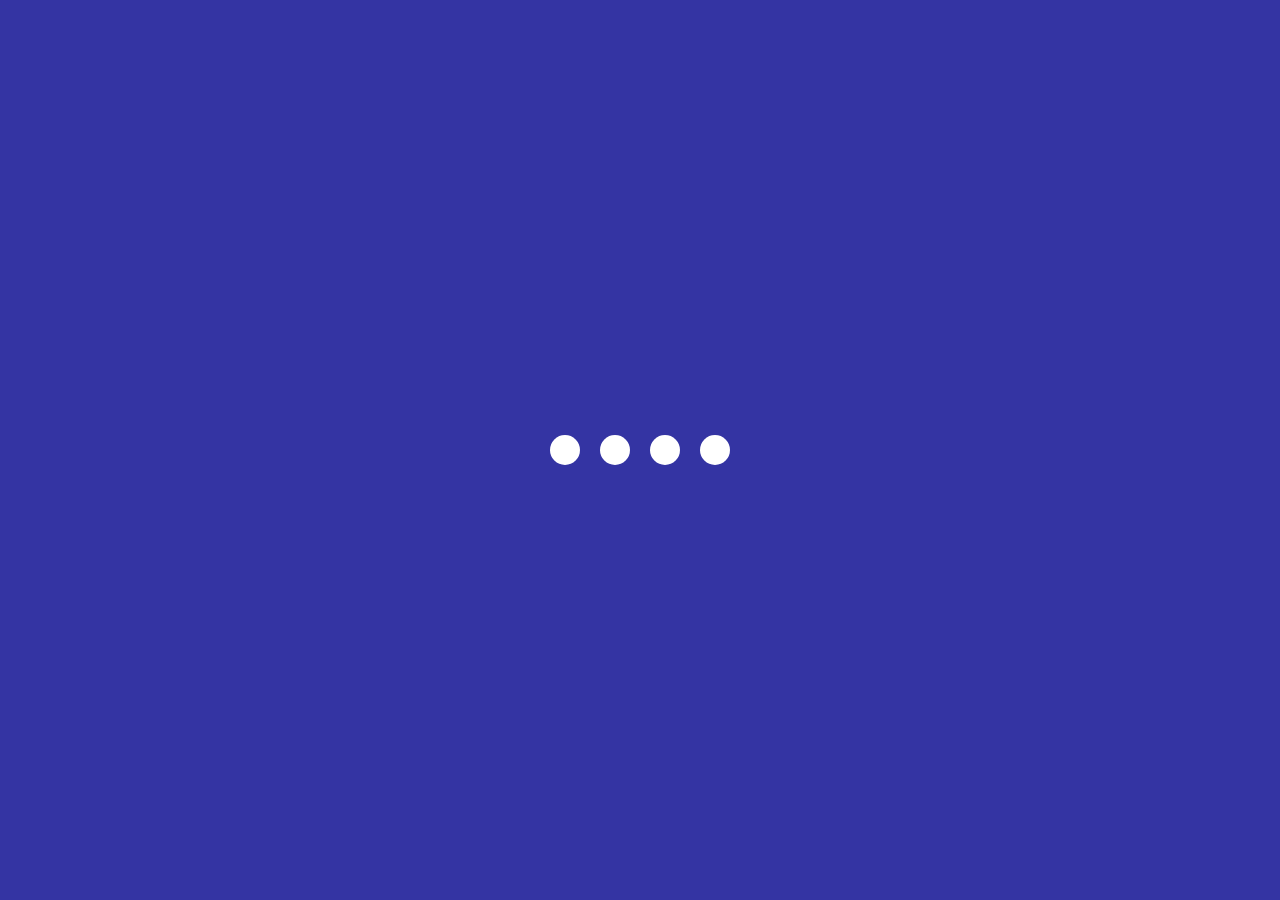
<file: 02. Creative Loading Animation/index.html>
<!DOCTYPE html>
<html lang="en">
  <head>
    <meta charset="UTF-8" />
    <meta name="viewport" content="width=device-width, initial-scale=1.0" />
    <title>Loading Animation</title>
    <link rel="stylesheet" href="style.css" />
  </head>
  <body>
    <section class="wrapper">
      <div class="loader">
        <div class="loading one"></div>
        <div class="loading two"></div>
        <div class="loading three"></div>
        <div class="loading four"></div>
      </div>
    </section>
  </body>
</html>
</file>
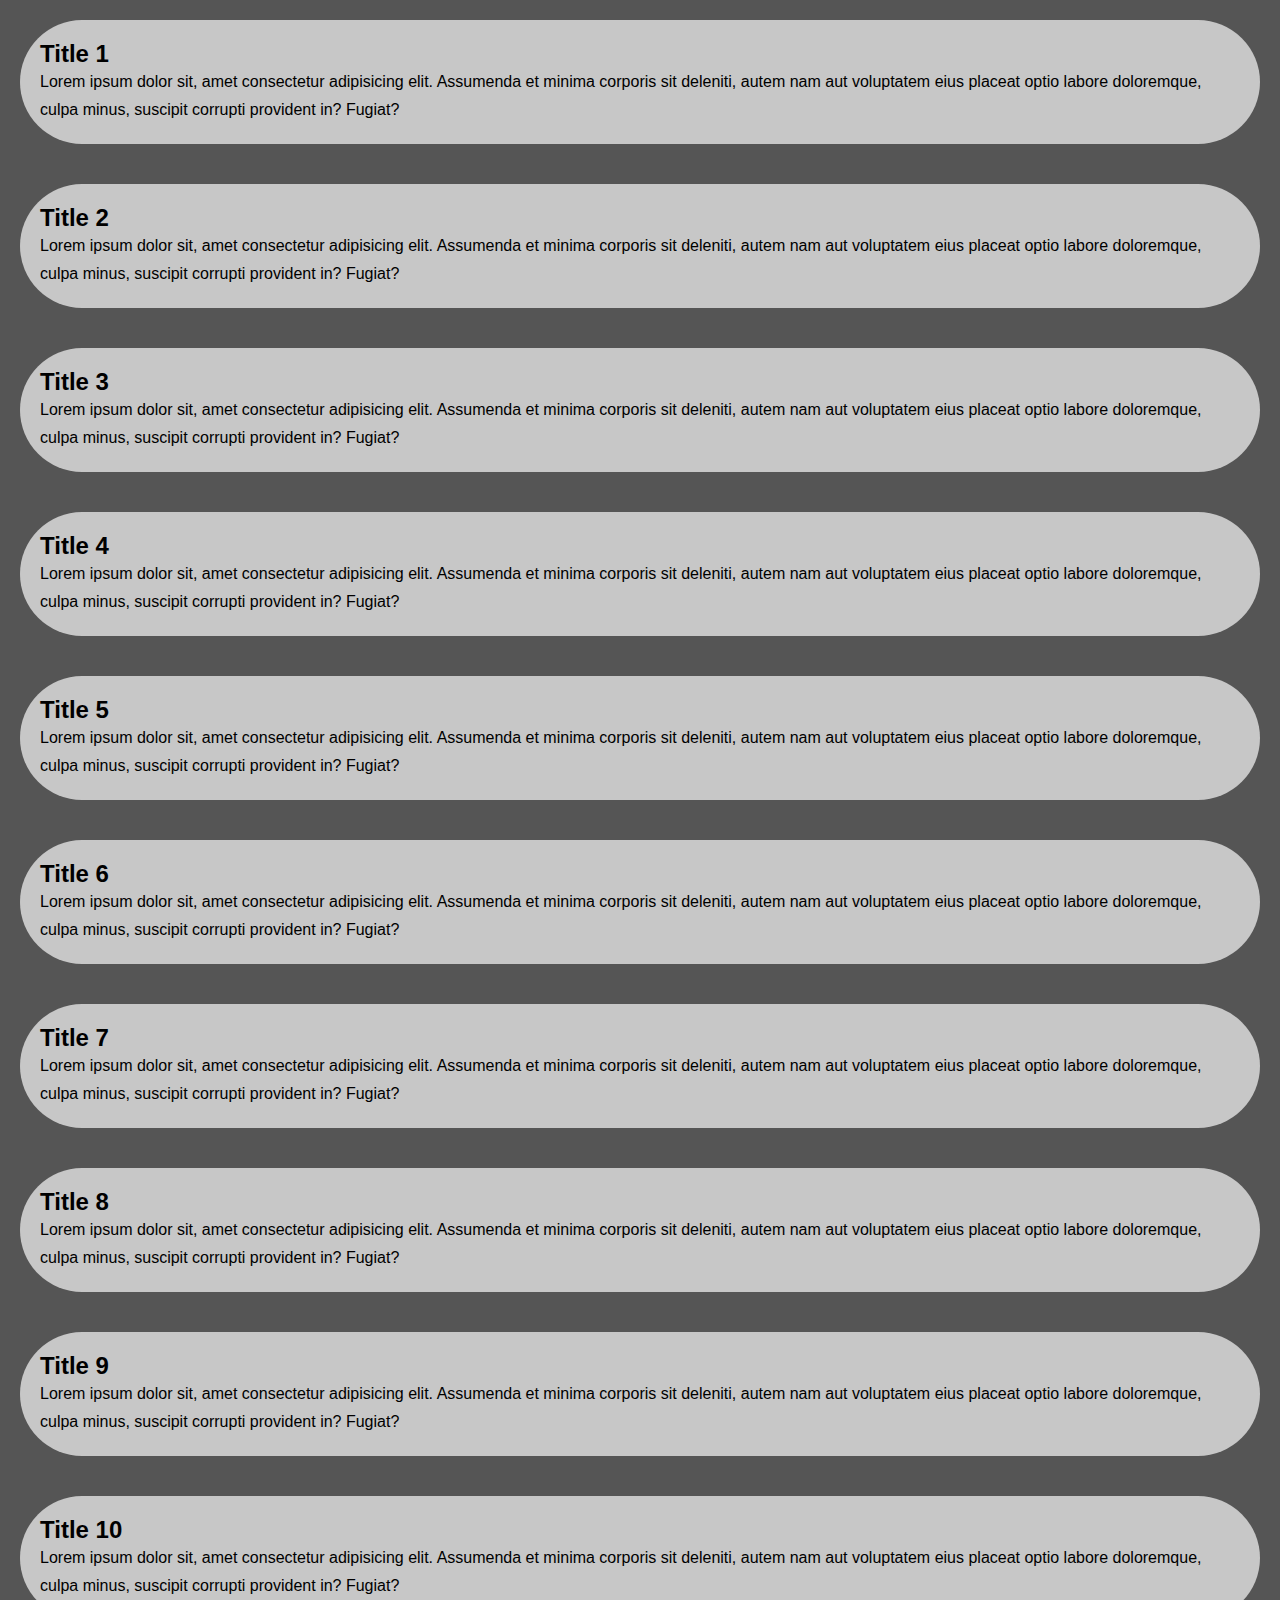
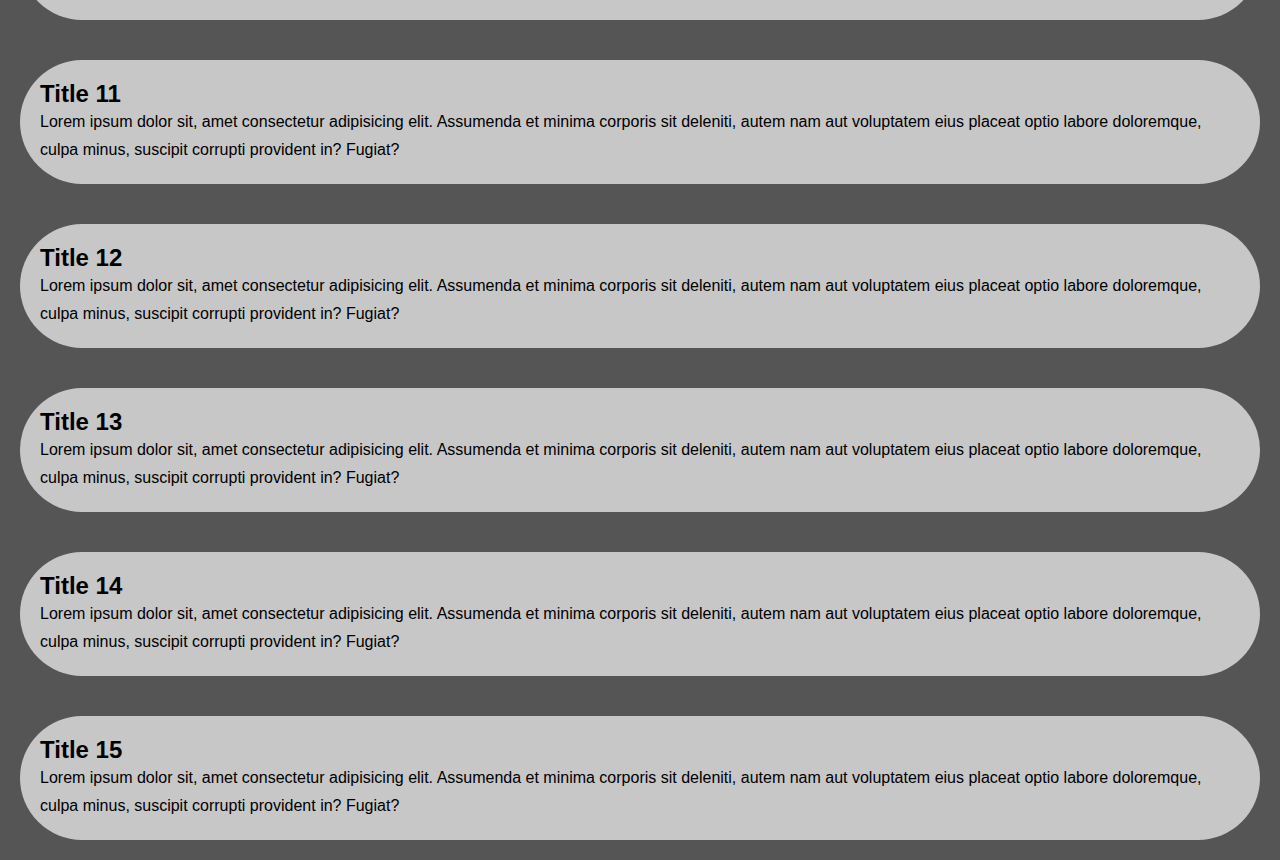
<file: 03. Custom Scroll Bar/index.html>
<!DOCTYPE html>
<html lang="en">
  <head>
    <meta charset="UTF-8" />
    <meta name="viewport" content="width=device-width, initial-scale=1.0" />
    <title>Custom Scroll Bar</title>
    <link rel="stylesheet" href="style.css" />
  </head>
  <body>
    <section>
      <div class="card">
        <h2 class="card-tittle">Title 1</h2>
        <p>
          Lorem ipsum dolor sit, amet consectetur adipisicing elit. Assumenda et
          minima corporis sit deleniti, autem nam aut voluptatem eius placeat
          optio labore doloremque, culpa minus, suscipit corrupti provident in?
          Fugiat?
        </p>
      </div>
      <div class="card">
        <h2 class="card-tittle">Title 2</h2>
        <p>
          Lorem ipsum dolor sit, amet consectetur adipisicing elit. Assumenda et
          minima corporis sit deleniti, autem nam aut voluptatem eius placeat
          optio labore doloremque, culpa minus, suscipit corrupti provident in?
          Fugiat?
        </p>
      </div>
      <div class="card">
        <h2 class="card-tittle">Title 3</h2>
        <p>
          Lorem ipsum dolor sit, amet consectetur adipisicing elit. Assumenda et
          minima corporis sit deleniti, autem nam aut voluptatem eius placeat
          optio labore doloremque, culpa minus, suscipit corrupti provident in?
          Fugiat?
        </p>
      </div>
      <div class="card">
        <h2 class="card-tittle">Title 4</h2>
        <p>
          Lorem ipsum dolor sit, amet consectetur adipisicing elit. Assumenda et
          minima corporis sit deleniti, autem nam aut voluptatem eius placeat
          optio labore doloremque, culpa minus, suscipit corrupti provident in?
          Fugiat?
        </p>
      </div>
      <div class="card">
        <h2 class="card-tittle">Title 5</h2>
        <p>
          Lorem ipsum dolor sit, amet consectetur adipisicing elit. Assumenda et
          minima corporis sit deleniti, autem nam aut voluptatem eius placeat
          optio labore doloremque, culpa minus, suscipit corrupti provident in?
          Fugiat?
        </p>
      </div>
      <div class="card">
        <h2 class="card-tittle">Title 6</h2>
        <p>
          Lorem ipsum dolor sit, amet consectetur adipisicing elit. Assumenda et
          minima corporis sit deleniti, autem nam aut voluptatem eius placeat
          optio labore doloremque, culpa minus, suscipit corrupti provident in?
          Fugiat?
        </p>
      </div>
      <div class="card">
        <h2 class="card-tittle">Title 7</h2>
        <p>
          Lorem ipsum dolor sit, amet consectetur adipisicing elit. Assumenda et
          minima corporis sit deleniti, autem nam aut voluptatem eius placeat
          optio labore doloremque, culpa minus, suscipit corrupti provident in?
          Fugiat?
        </p>
      </div>
      <div class="card">
        <h2 class="card-tittle">Title 8</h2>
        <p>
          Lorem ipsum dolor sit, amet consectetur adipisicing elit. Assumenda et
          minima corporis sit deleniti, autem nam aut voluptatem eius placeat
          optio labore doloremque, culpa minus, suscipit corrupti provident in?
          Fugiat?
        </p>
      </div>
      <div class="card">
        <h2 class="card-tittle">Title 9</h2>
        <p>
          Lorem ipsum dolor sit, amet consectetur adipisicing elit. Assumenda et
          minima corporis sit deleniti, autem nam aut voluptatem eius placeat
          optio labore doloremque, culpa minus, suscipit corrupti provident in?
          Fugiat?
        </p>
      </div>
      <div class="card">
        <h2 class="card-tittle">Title 10</h2>
        <p>
          Lorem ipsum dolor sit, amet consectetur adipisicing elit. Assumenda et
          minima corporis sit deleniti, autem nam aut voluptatem eius placeat
          optio labore doloremque, culpa minus, suscipit corrupti provident in?
          Fugiat?
        </p>
      </div>
      <div class="card">
        <h2 class="card-tittle">Title 11</h2>
        <p>
          Lorem ipsum dolor sit, amet consectetur adipisicing elit. Assumenda et
          minima corporis sit deleniti, autem nam aut voluptatem eius placeat
          optio labore doloremque, culpa minus, suscipit corrupti provident in?
          Fugiat?
        </p>
      </div>
      <div class="card">
        <h2 class="card-tittle">Title 12</h2>
        <p>
          Lorem ipsum dolor sit, amet consectetur adipisicing elit. Assumenda et
          minima corporis sit deleniti, autem nam aut voluptatem eius placeat
          optio labore doloremque, culpa minus, suscipit corrupti provident in?
          Fugiat?
        </p>
      </div>
      <div class="card">
        <h2 class="card-tittle">Title 13</h2>
        <p>
          Lorem ipsum dolor sit, amet consectetur adipisicing elit. Assumenda et
          minima corporis sit deleniti, autem nam aut voluptatem eius placeat
          optio labore doloremque, culpa minus, suscipit corrupti provident in?
          Fugiat?
        </p>
      </div>
      <div class="card">
        <h2 class="card-tittle">Title 14</h2>
        <p>
          Lorem ipsum dolor sit, amet consectetur adipisicing elit. Assumenda et
          minima corporis sit deleniti, autem nam aut voluptatem eius placeat
          optio labore doloremque, culpa minus, suscipit corrupti provident in?
          Fugiat?
        </p>
      </div>
      <div class="card">
        <h2 class="card-tittle">Title 15</h2>
        <p>
          Lorem ipsum dolor sit, amet consectetur adipisicing elit. Assumenda et
          minima corporis sit deleniti, autem nam aut voluptatem eius placeat
          optio labore doloremque, culpa minus, suscipit corrupti provident in?
          Fugiat?
        </p>
      </div>
    </section>
  </body>
</html>
</file>
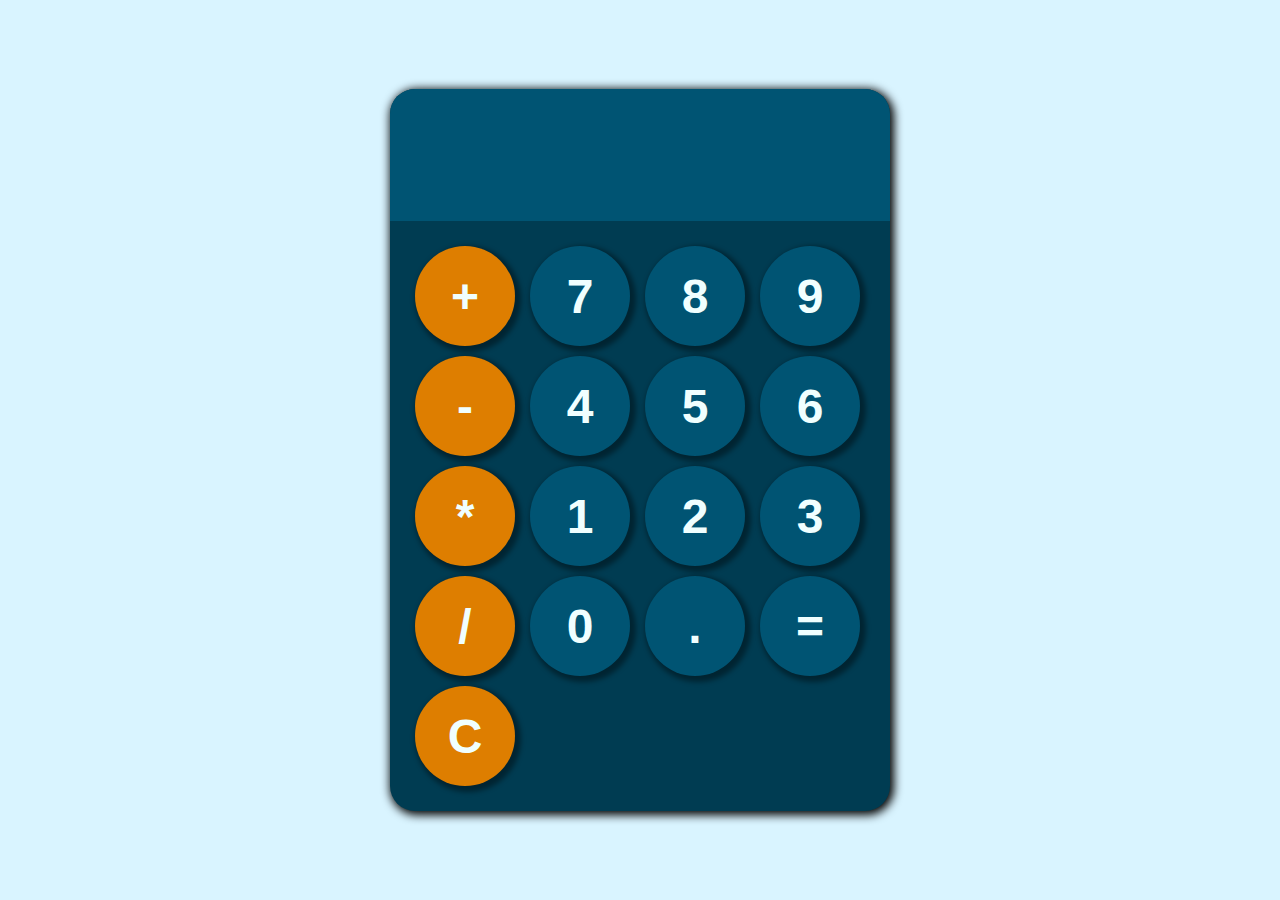
<file: Calculadora/index.html>
<!DOCTYPE html>
<html lang="en">
  <head>
    <meta charset="UTF-8" />
    <meta name="viewport" content="width=device-width, initial-scale=1.0" />
    <title>Document</title>
    <link rel="stylesheet" href="styles.css" />
  </head>
  <body>
    <div id="calculator">
      <input id="display" readonly />
      <div id="keys">
        <button onclick="appendToDisplay('+')" class="operator-Btn">+</button>
        <button onclick="appendToDisplay('7')">7</button>
        <button onclick="appendToDisplay('8')">8</button>
        <button onclick="appendToDisplay('9')">9</button>
        <button onclick="appendToDisplay('-')" class="operator-Btn">-</button>
        <button onclick="appendToDisplay('4')">4</button>
        <button onclick="appendToDisplay('5')">5</button>
        <button onclick="appendToDisplay('6')">6</button>
        <button onclick="appendToDisplay('*')" class="operator-Btn">*</button>
        <button onclick="appendToDisplay('1')">1</button>
        <button onclick="appendToDisplay('2')">2</button>
        <button onclick="appendToDisplay('3')">3</button>
        <button onclick="appendToDisplay('/')" class="operator-Btn">/</button>
        <button onclick="appendToDisplay('0')">0</button>
        <button onclick="appendToDisplay('.')">.</button>
        <button onclick="calculate()">=</button>
        <button onclick="clearDisplay()" class="operator-Btn">C</button>
      </div>
    </div>
    <script src="index.js"></script>
  </body>
</html>
</file>
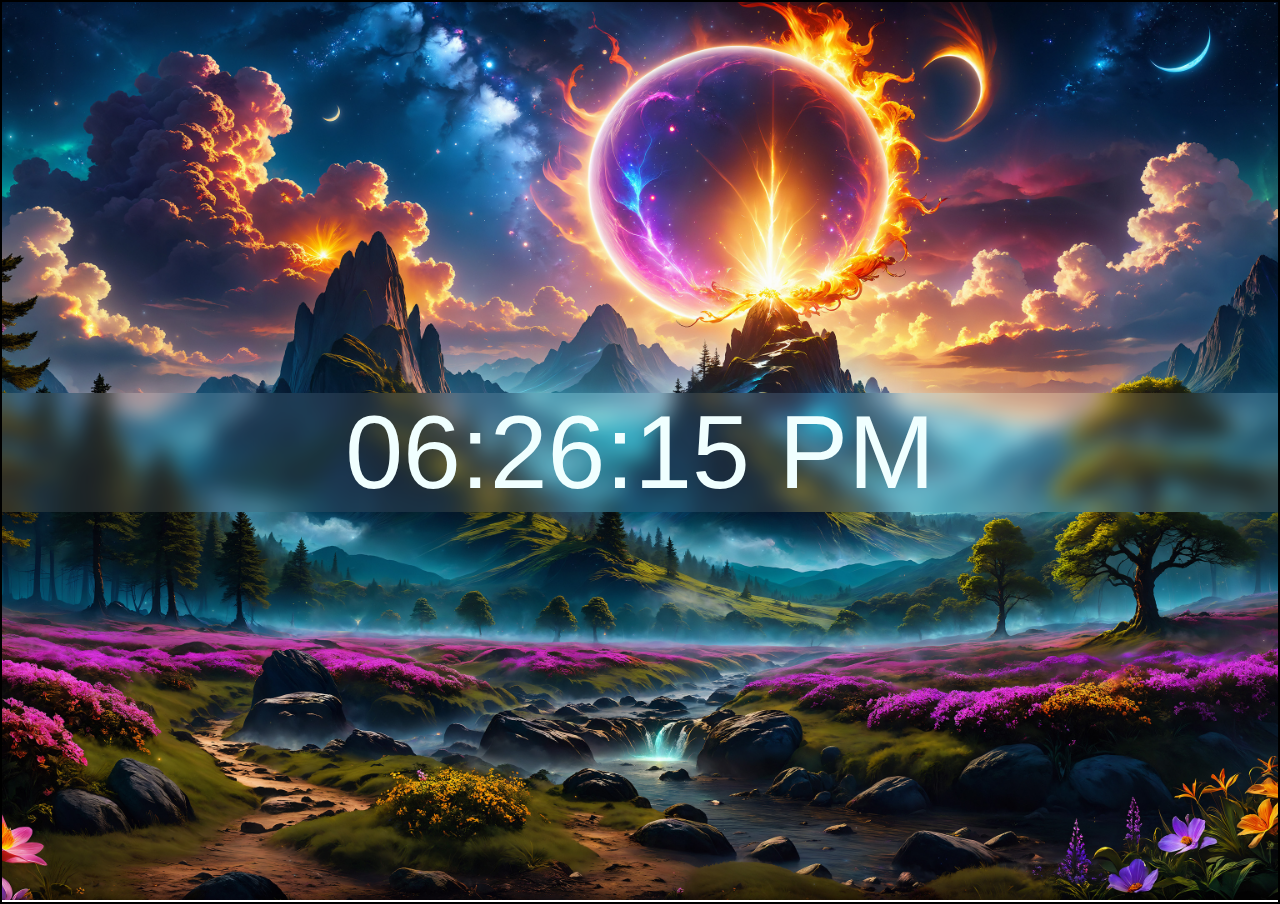
<file: Digital Clock/index.html>
<!DOCTYPE html>
<html lang="en">
  <head>
    <meta charset="UTF-8" />
    <meta name="viewport" content="width=device-width, initial-scale=1.0" />
    <title>Document</title>
    <link rel="stylesheet" href="styles.css" />
  </head>
  <body>
    <div id="clock-container">
      <div id="clock">00:00:00</div>
    </div>

    <script src="index.js"></script>
  </body>
</html>
</file>
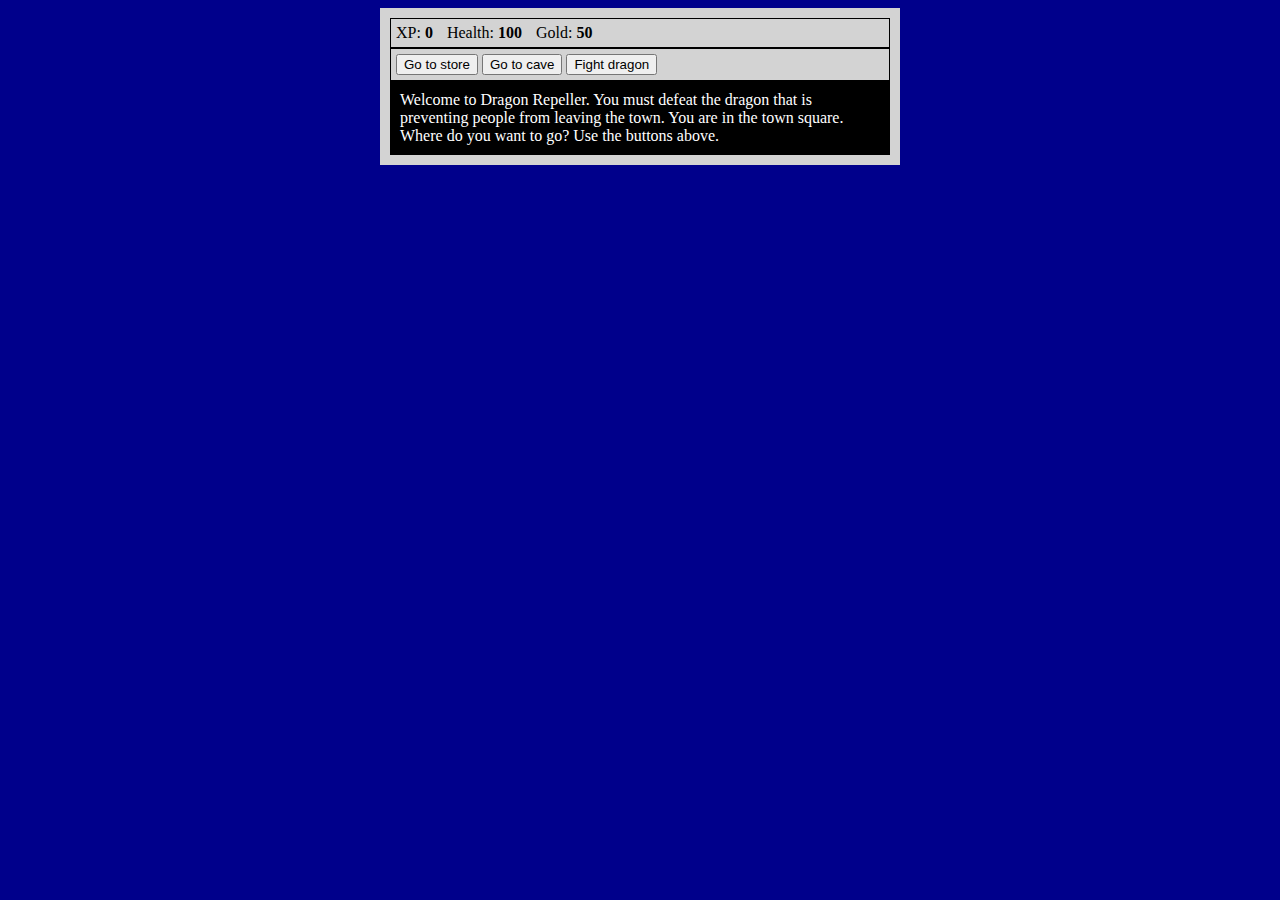
<file: JavaScript RPG - Starter/index.html>
<!DOCTYPE html>
<html lang="en">
  <head>
    <meta charset="UTF-8" />
    <title>RPG - Dragon Repeller</title>
    <link rel="stylesheet" href="style.css" />
  </head>

  <body>
    <div id="game">
      <div id="stats">
        <span class="stat"
          >XP: <strong><span id="xpText">0</span></strong></span
        >
        <span class="stat"
          >Health: <strong><span id="healthText">100</span></strong></span
        >
        <span class="stat"
          >Gold: <strong><span id="goldText">50</span></strong></span
        >
      </div>
      <div id="controls">
        <button id="button1">Go to store</button>
        <button id="button2">Go to cave</button>
        <button id="button3">Fight dragon</button>
      </div>
      <div id="monsterStats">
        <span class="stat"
          >Monster Name: <strong><span id="monsterName"></span></strong
        ></span>
        <span class="stat"
          >Health: <strong><span id="monsterHealth"></span></strong
        ></span>
      </div>
      <div id="text">
        Welcome to Dragon Repeller. You must defeat the dragon that is
        preventing people from leaving the town. You are in the town square.
        Where do you want to go? Use the buttons above.
      </div>
    </div>
    <script src="script.js"></script>
  </body>
</html>
</file>
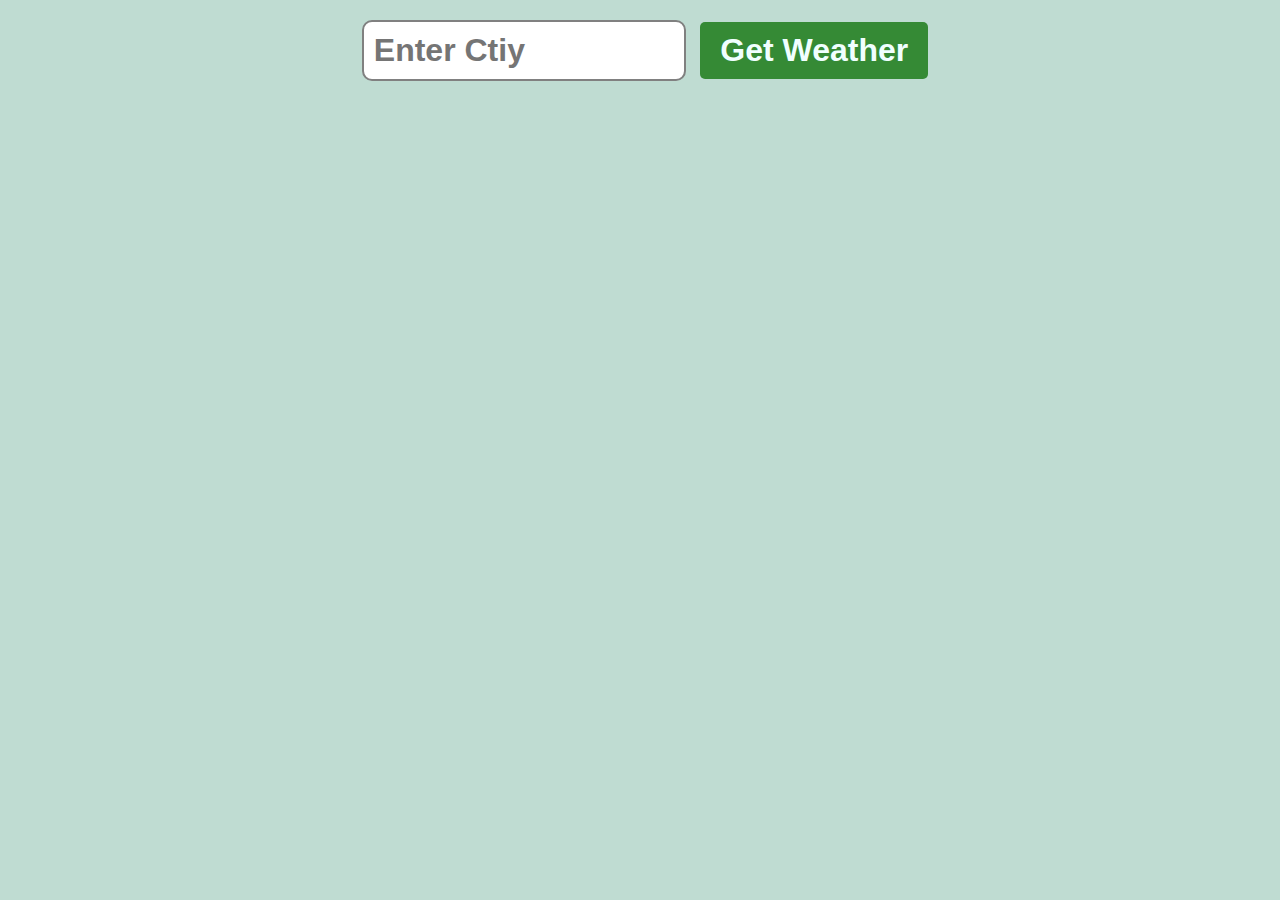
<file: Javascript Weather APP/index.html>
<!DOCTYPE html>
<html lang="en">
  <head>
    <meta charset="UTF-8" />
    <meta name="viewport" content="width=device-width, initial-scale=1.0" />
    <title>Document</title>
    <link rel="stylesheet" href="styles.css" />
  </head>
  <body>
    <form class="weatherForm">
      <input type="text" class="cityInput" placeholder="Enter Ctiy" />
      <button type="submit">Get Weather</button>
    </form>

    <div class="card" style="display: none"></div>

    <script src="index.js"></script>
  </body>
</html>
</file>
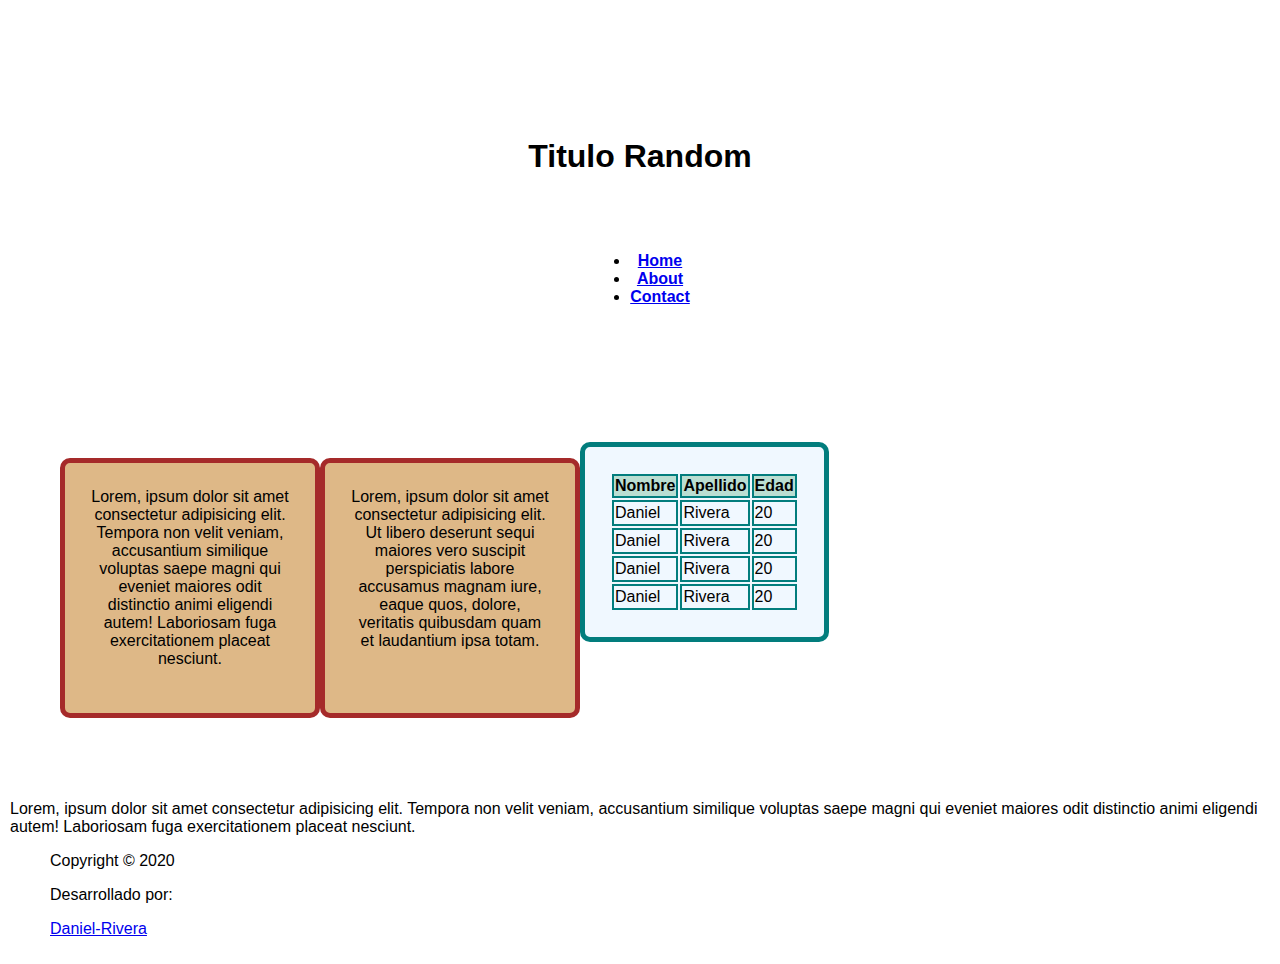
<file: x/index.html>
<!DOCTYPE html>
<html lang="en">
  <head>
    <meta charset="UTF-8" />
    <meta name="viewport" content="width=device-width, initial-scale=1.0" />
    <title>Prueba</title>
    <link rel="stylesheet" href="css/styles.css" />
  </head>

  <header>
    <h1>Titulo Random</h1>
    <nav class="nav">
      <ul>
        <li><a href="index.html">Home</a></li>
        <li><a href="about.html">About</a></li>
        <li><a href="contact.html">Contact</a></li>
      </ul>
    </nav>
  </header>
  <body>
    <article class="container">
      <p class="texto">
        Lorem, ipsum dolor sit amet consectetur adipisicing elit. Tempora non
        velit veniam, accusantium similique voluptas saepe magni qui eveniet
        maiores odit distinctio animi eligendi autem! Laboriosam fuga
        exercitationem placeat nesciunt.
      </p>
      <p class="texto">
        Lorem, ipsum dolor sit amet consectetur adipisicing elit. Ut libero
        deserunt sequi maiores vero suscipit perspiciatis labore accusamus
        magnam iure, eaque quos, dolore, veritatis quibusdam quam et laudantium
        ipsa totam.
      </p>
      <table class="table">
        <thead>
          <tr>
            <th>Nombre</th>
            <th>Apellido</th>
            <th>Edad</th>
          </tr>
        </thead>
        <tbody>
          <tr>
            <td>Daniel</td>
            <td>Rivera</td>
            <td>20</td>
          </tr>
          <tr>
            <td>Daniel</td>
            <td>Rivera</td>
            <td>20</td>
          </tr>
          <tr>
            <td>Daniel</td>
            <td>Rivera</td>
            <td>20</td>
          </tr>
          <tr>
            <td>Daniel</td>
            <td>Rivera</td>
            <td>20</td>
          </tr>
        </tbody>
      </table>
    </article>

    <aside>
      <p>
        Lorem, ipsum dolor sit amet consectetur adipisicing elit. Tempora non
        velit veniam, accusantium similique voluptas saepe magni qui eveniet
        maiores odit distinctio animi eligendi autem! Laboriosam fuga
        exercitationem placeat nesciunt.
      </p>
    </aside>
  </body>
  <footer>
    <li>
      <ul>
        Copyright &copy; 2020
      </ul>
      <ul>
        Desarrollado por:
      </ul>
      <ul>
        <a href="https://github.com/danielgr765">Daniel-Rivera</a>
      </ul>
    </li>
  </footer>
</html>
</file>
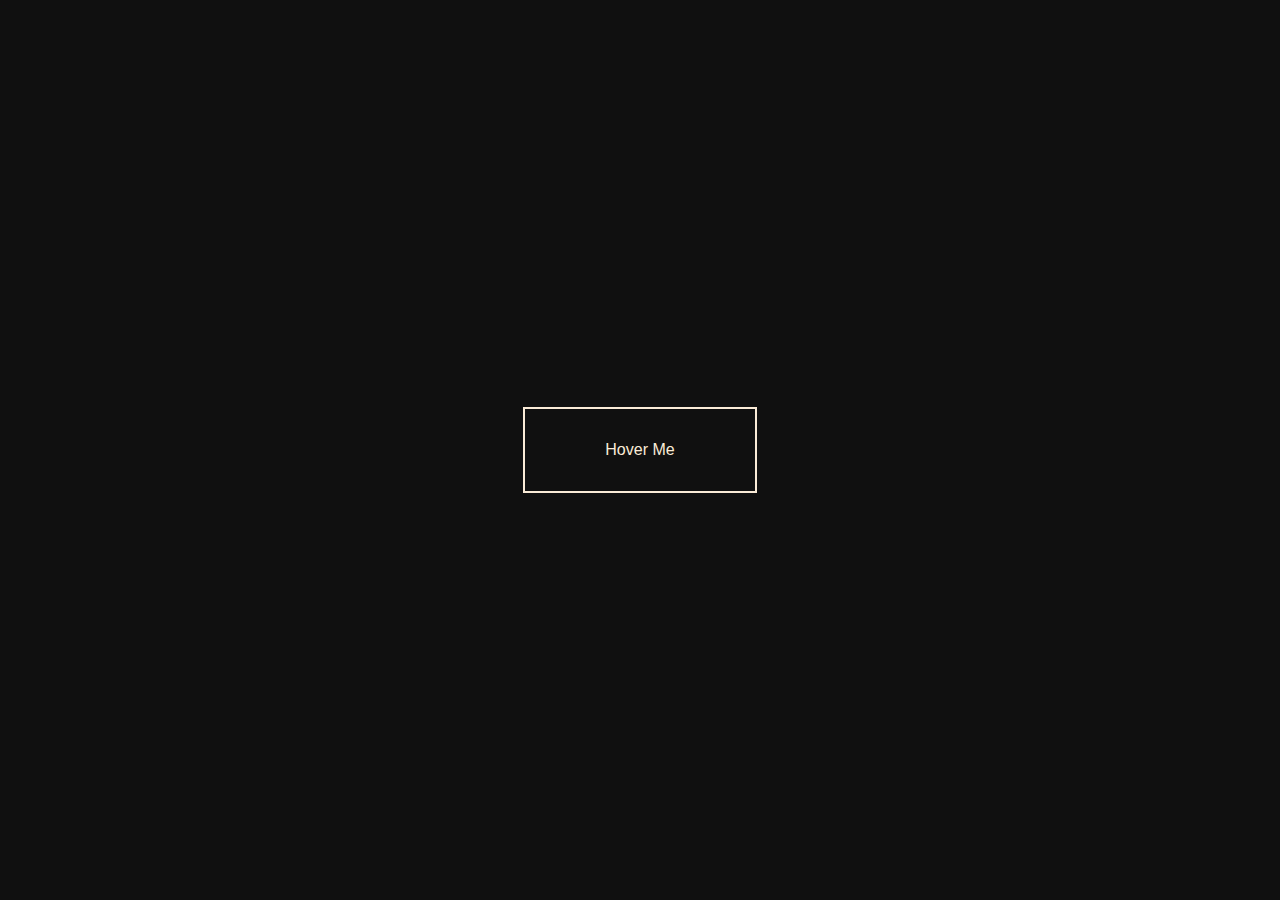
<file: 05. 5 Creative Buttons/btn1/index.html>
<!DOCTYPE html>
<html lang="en">
  <head>
    <meta charset="UTF-8" />
    <meta name="viewport" content="width=device-width, initial-scale=1.0" />
    <title>Btn 1</title>
    <link rel="stylesheet" href="style.css" />
  </head>
  <body>
    <section class="container">
      <a href="">Hover Me</a>
    </section>
  </body>
</html>
</file>
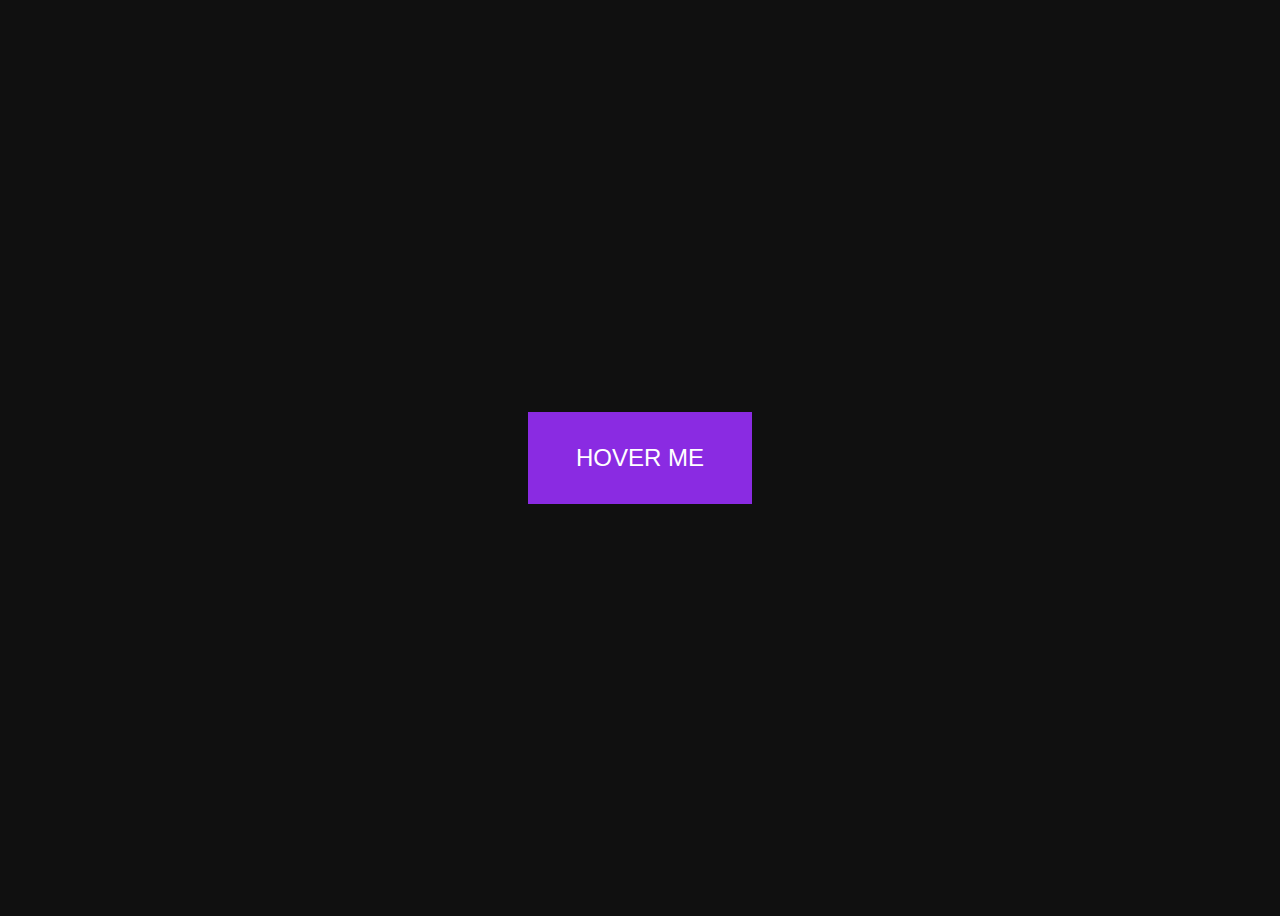
<file: 05. 5 Creative Buttons/btn2/index.html>
<!DOCTYPE html>
<html lang="en">
  <head>
    <meta charset="UTF-8" />
    <meta name="viewport" content="width=device-width, initial-scale=1.0" />
    <title>Btn 2</title>
    <link rel="stylesheet" href="style.css" />
  </head>
  <body>
    <a href="">Hover me</a>
  </body>
</html>
</file>
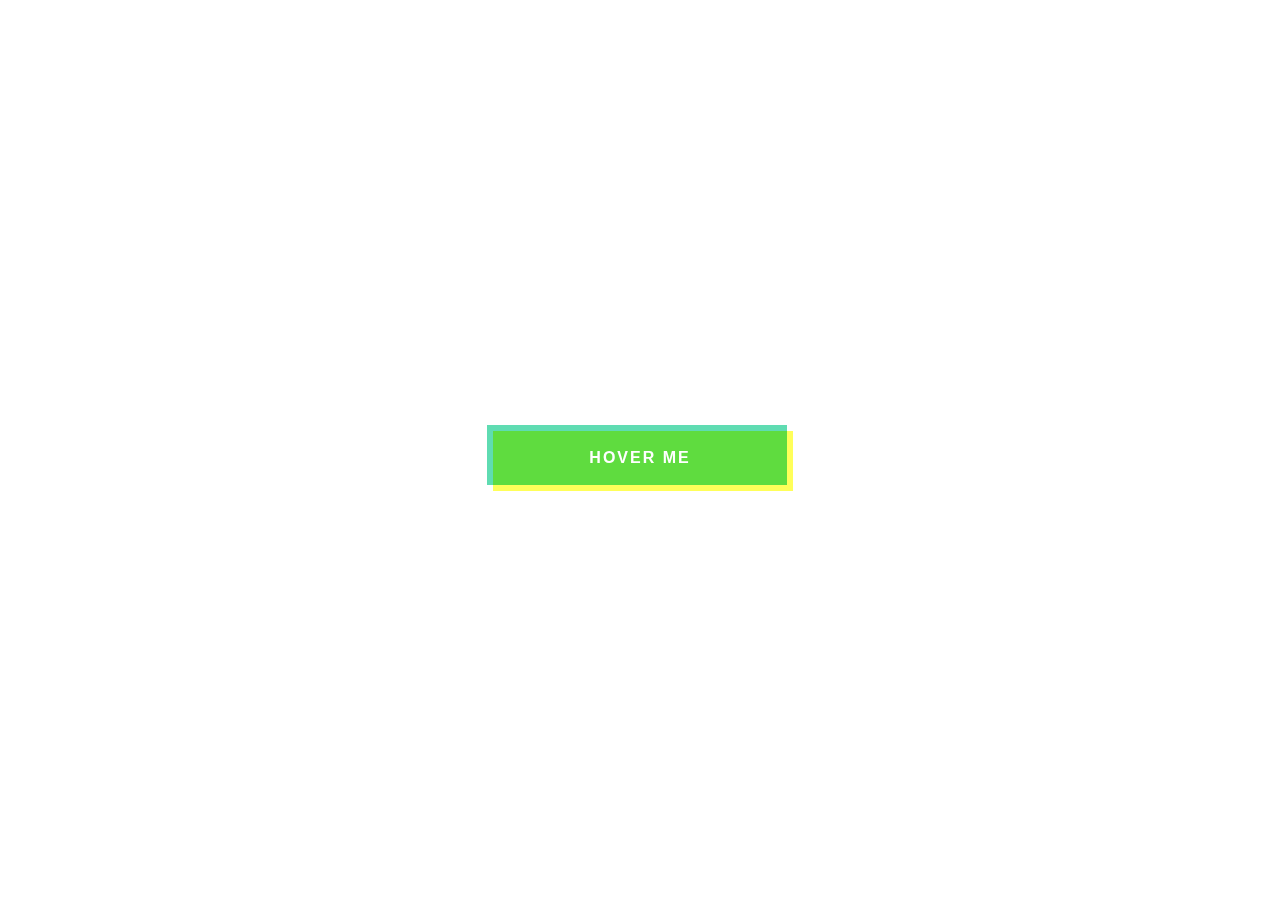
<file: 05. 5 Creative Buttons/btn3/index.html>
<!DOCTYPE html>
<html lang="en">
  <head>
    <meta charset="UTF-8" />
    <meta name="viewport" content="width=device-width, initial-scale=1.0" />
    <title>Btn 3</title>
    <link rel="stylesheet" href="style.css" />
  </head>
  <body>
    <a href="">Hover Me</a>
  </body>
</html>
</file>
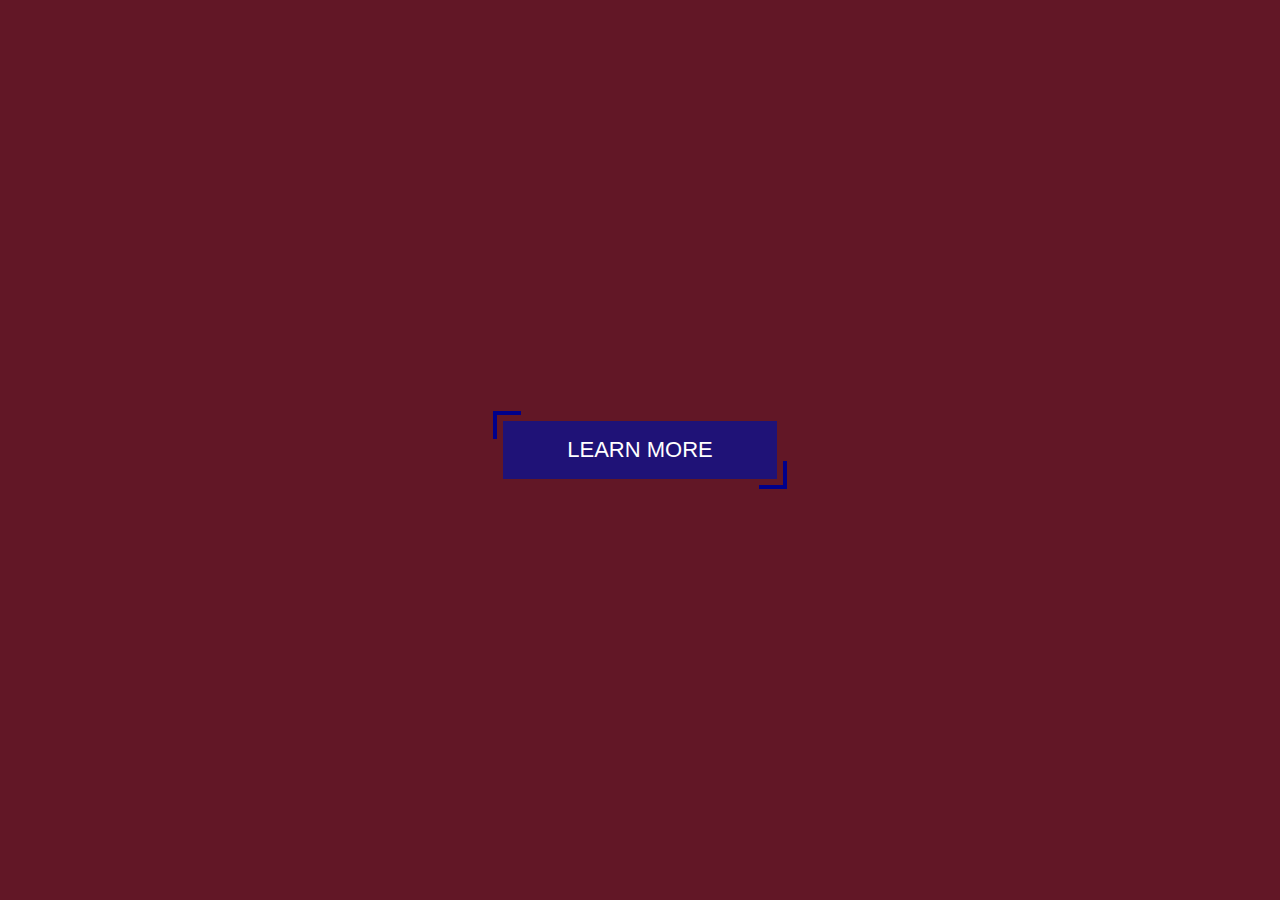
<file: 05. 5 Creative Buttons/btn4/index.html>
<!DOCTYPE html>
<html lang="en">
  <head>
    <meta charset="UTF-8" />
    <meta name="viewport" content="width=device-width, initial-scale=1.0" />
    <title>Btn 4</title>
    <link rel="stylesheet" href="style.css" />
  </head>
  <body>
    <section class="container">
      <button class="btn">Learn More</button>
    </section>
  </body>
</html>
</file>
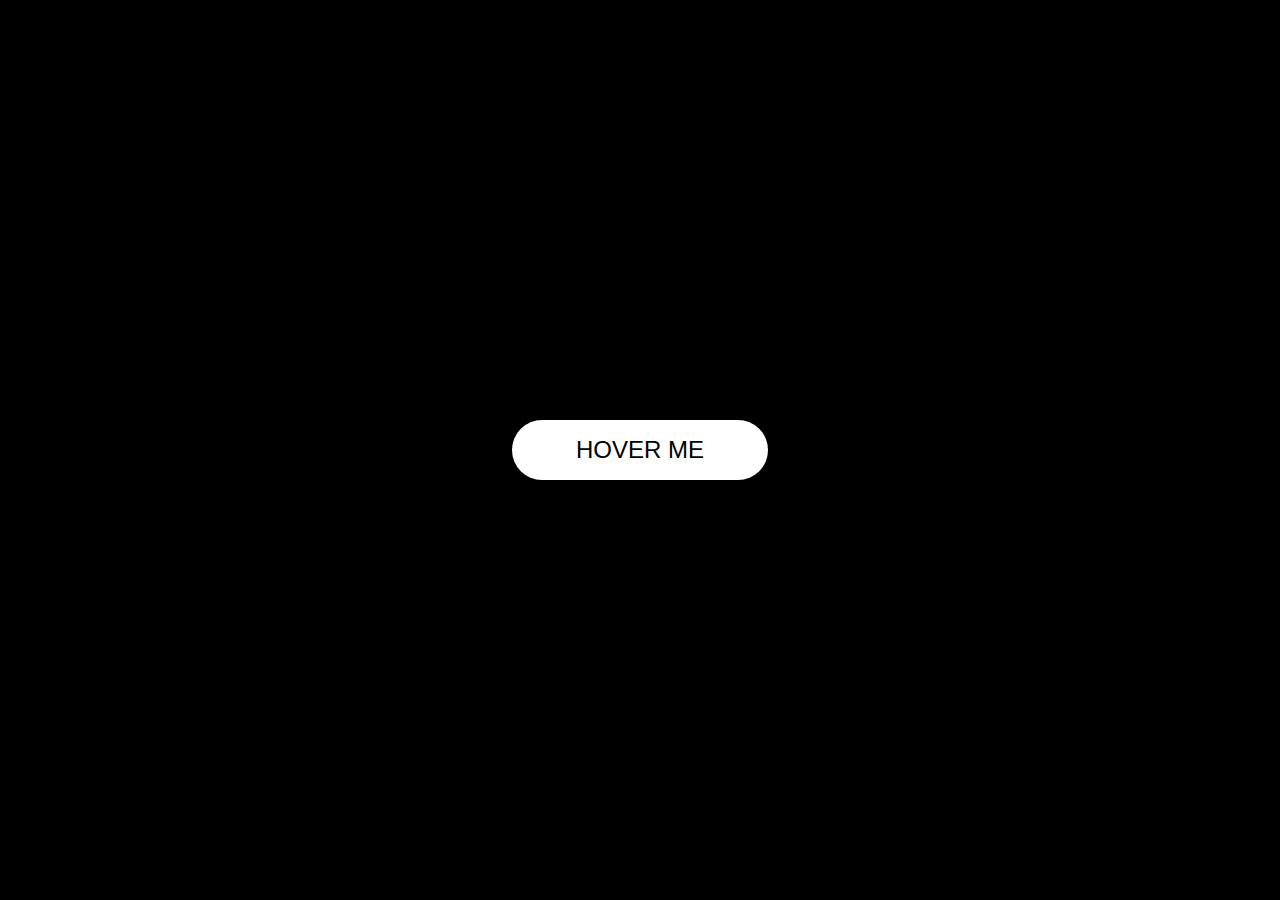
<file: 05. 5 Creative Buttons/btn5/index.html>
<!DOCTYPE html>
<html lang="en">
  <head>
    <meta charset="UTF-8" />
    <meta name="viewport" content="width=device-width, initial-scale=1.0" />
    <title>Btn 5</title>
    <link rel="stylesheet" href="style.css" />
  </head>
  <body>
    <section class="container">
      <a href="">Hover Me</a>
    </section>
  </body>
</html>
</file>
<file: 02. Creative Loading Animation/style.css>
* {
  margin: 0;
  padding: 0;
  box-sizing: border-box;
}

body {
  background: #00008bcb;
}

.wrapper {
  display: flex;
  justify-content: center;
  align-items: center;
  min-height: 100vh;
}

.wrapper .loader {
  display: flex;
  justify-content: space-evenly;
  padding: 0 20px;
}

.loader .loading {
  background: #fff;
  width: 30px;
  height: 30px;
  border-radius: 50px;
  margin: 0 10px;
  animation: load 0.8s ease infinite;
}

.loader .loading.one {
  animation-delay: 0.3s;
}
.loader .loading.two {
  animation-delay: 0.4s;
}
.loader .loading.three {
  animation-delay: 0.5s;
}
.loader .loading.four {
  animation-delay: 0.5s;
}

@keyframes load {
  0% {
    width: 30px;
    height: 30px;
  }
  50% {
    width: 20px;
    height: 20px;
  }
}
</file>
<file: 03. Custom Scroll Bar/style.css>
* {
  padding: 0;
  margin: 0;
  box-sizing: border-box;
  font-family: sans-serif;
}

body {
  background: rgb(85, 85, 85);
}

section {
  display: flex;
  justify-content: center;
  flex-wrap: wrap;
}

.card {
  width: 100%;
  background: #c7c7c7;
  padding: 20px;
  margin: 20px;
  font-family: sans-serif;
  line-height: 28px;
  border-radius: 100px;
}

/*SCROLL BAR*/
::-webkit-scrollbar {
  background-color: transparent;
  width: 7px;
  border: 2px dashed white;
}

::-webkit-scrollbar-thumb {
  background: linear-gradient(#0093e9, #80d0c7);
  border-radius: 100px;
}
</file>
<file: Calculadora/styles.css>
body {
  margin: 0;
  display: flex;
  justify-content: center;
  align-items: center;
  height: 100vh;
  background-color: rgb(217, 244, 255);
}

#calculator {
  font-family: "Courier New", Courier, monospace;
  background-color: rgb(0, 60, 82);
  border-radius: 25px;
  max-width: 500px;
  overflow: hidden;
  box-shadow: 2px 2px 10px 2px;
}

#display {
  width: 100%;
  padding: 20px;
  font-size: 5rem;
  text-align: left;
  border: none;
  background-color: rgb(0, 84, 115);
  color: azure;
}

#keys {
  display: grid;
  grid-template-columns: repeat(4, 1fr);
  gap: 10px;
  padding: 25px;
}

button {
  width: 100px;
  height: 100px;
  border-radius: 50px;
  border: none;
  background-color: rgb(0, 84, 115);
  color: azure;
  font-size: 3rem;
  font-weight: bold;
  cursor: pointer;
  box-shadow: 3px 3px 5px 3px rgba(0, 0, 0, 0.4);
}
button:hover {
  background-color: rgb(0, 111, 151);
}
button:active {
  box-shadow: inset 2px 2px 2px 2px rgba(0, 0, 0, 0.7);
}

.operator-Btn {
  background-color: rgb(222, 126, 0);
}

.operator-Btn:hover {
  background-color: rgb(255, 145, 0);
}
</file>
<file: Digital Clock/styles.css>
body {
  background-image: url(background.jpeg);
  background-position: center;
  background-repeat: no-repeat; /*background doesn't repeat*/
  background-size: cover;
  background-attachment: fixed; /* when scrolling backround stays fixed */
  margin: 0;
}
#clock-container {
  display: flex;
  justify-content: center;
  align-items: center;
  height: 100vh;
  border: 2px solid;
}

#clock {
  font-family: Impact, Haettenschweiler, "Arial Narrow Bold", sans-serif;
  font-size: 6.5rem;
  text-align: center;
  color: azure;
  backdrop-filter: blur(10px);
  width: 100%;
  background-color: rgba(240, 248, 255, 0.1);
}
</file>
<file: JavaScript RPG - Starter/style.css>
body {
    background-color: darkblue;
  }
  
  #text {
    background-color: black;
    color: white;
    padding: 10px;
  }
  
  #game {
    max-width: 500px;
    max-height: 400px;
    background-color: lightgray;
    color: white;
    margin: 0 auto;
    padding: 10px;
  }
  
  #controls {
    border: 1px black solid;
    padding: 5px;
  }
  
  #stats {
    border: 1px black solid;
    color: black;
    padding: 5px;
  }
  
  #monsterStats {
    display: none;
    border: 1px black solid;
    color: white;
    padding: 5px;
    background-color: red;
  }
  
  .stat {
    padding-right: 10px;
  }
</file>
<file: Javascript Weather APP/styles.css>
body {
  font-family: Arial, Helvetica, sans-serif;
  background-color: rgb(191, 220, 210);
  margin: 0;
  display: flex;
  flex-direction: column;
  align-items: center;
}

.weatherForm {
  margin: 10px;
}

.cityInput {
  padding: 10px;
  font-size: 2rem;
  font-weight: bold;
  border: 2px solid gray;
  border-radius: 10px;
  margin: 10px;
  width: 300px;
}
button[type="submit"] {
  padding: 10px 20px;
  font-weight: bold;
  font-size: 2rem;
  background-color: rgb(53, 138, 53);
  color: azure;
  border: none;
  border-radius: 5px;
  cursor: pointer;
}
button[type="submit"]:hover {
  background-color: rgb(69, 173, 69);
}

.card {
  background: linear-gradient(180deg, rgb(113, 201, 255), rgb(255, 205, 113));
  padding: 50px;
  border-radius: 10px;
  box-shadow: 2px 2px 5px rgb(38, 38, 38);
  min-width: 300px;
  display: flex;
  flex-direction: column;
  align-items: center;
}

h1 {
  font-size: 3.5rem;
  margin-top: 0;
  margin-bottom: 25px;
}

p {
  font-size: 1.5rem;
  margin: 5px 0;
}

.cityDisplay,
.tempDisplay {
  font-size: 3.5rem;
  font-weight: bold;
  color: rgb(56, 56, 56);
  margin-bottom: 25px;
}

.humidityDisplay {
  font-weight: bold;
  margin-bottom: 25px;
}

.descDisplay {
  font-style: italic;
  font-weight: bold;
  font-size: 2rem;
}

.weatherEmoji {
  margin: 0;
  font-size: 7.5rem;
}

.errorDisplay {
  font-size: 2.5rem;
  font-weight: bold;
  color: rgb(32, 32, 32);
}
</file>
<file: x/css/styles.css>
body {
    font-family: Arial, sans-serif;
    margin: 0;
    padding: 10px;
  }
  
  header {
    padding: 50px;
    text-align: center;
    border-radius: 50px;
    display: block;
  }
  h1{
    padding: 20px;
    border-radius: 50px;
    margin-top: 5%;
    margin-left:auto;
    margin-right:auto;
    width: 350px;
  }
  
  nav {
    display: flex;
    justify-content: center; 
    padding: 20px; 
    border-radius: 50px;
    text-decoration: solid;
    font-weight: bold;
  }

  article{
    padding: 50px;
  }

  .container {
    display: flex;
    /* justify-content: space-evenly;
    flex: nowrap; */
  }
  .texto {
    background-color: burlywood;
    padding: 25px;
    width: 200px;
    height: 200px;
    text-align: center;
    border: 5px solid brown;
    border-radius: 10px;
  }
  
  .table {
    flex-shrink: 0;
    padding: 25px;
    width: 200px;
    height: 200px;
    background-color: aliceblue;
    border: 5px solid rgb(2, 125, 125);
    border-radius: 10px;
    padding: 25px;
  }
  .table thead {
    background-color: rgb(186, 222, 210);
  }

   .table td, th {
    border: 2px solid rgb(2, 125, 125);
  }
</file>
<file: 05. 5 Creative Buttons/btn1/style.css>
* {
  padding: 0;
  margin: 0;
  box-sizing: border-box;
}

.container {
  display: flex;
  justify-content: center;
  align-items: center;
  height: 100vh;
  background: rgb(16, 16, 16);
  font-family: sans-serif;
}

a {
  text-decoration: none;
  color: antiquewhite;
  border: 2px solid antiquewhite;
  padding: 2rem 5rem;
  position: relative;
  overflow: hidden;
  transition: all 1s;
}

a:before {
  content: "DOWNLOAD";
  font-weight: bold;
  color: #000;
  position: absolute;
  left: 0;
  top: 0;
  width: 100%;
  height: 100%;
  background: antiquewhite;
  transform: translateY(
    100%
  ); /*puede ser en (x) o (y) y puede ser negativo o soitivo el lado que se quiera*/
  transition: all 1s;
  display: flex;
  justify-content: center;
  align-items: center;
}

a:hover:before {
  transform: translateY(0);
}
</file>
<file: 05. 5 Creative Buttons/btn2/style.css>
body {
  height: 100vh;
  display: flex;
  justify-content: center;
  align-items: center;
  font-family: sans-serif;
  background: rgb(16, 16, 16);
}

a {
  padding: 2rem 3rem;
  text-transform: uppercase;
  background-color: blueviolet;
  color: #fff;
  font-size: 1.5rem;
  position: relative;
  text-decoration: none;
}

a::before {
  content: "button";
  position: absolute;
  top: 0;
  left: 0;
  width: 100%;
  height: 100%;
  background: crimson;
  /* center our content */
  display: flex;
  justify-content: center;
  align-items: center;
  /* Let's provide our rotation/animation */
  transform: rotateX(270deg);
  transform-origin: top;
  transition: all 0.5s;
}

a::after {
  content: "button";
  position: absolute;
  top: 0;
  left: 0;
  width: 100%;
  height: 100%;
  background: rgb(14, 231, 14);
  display: flex;
  justify-content: center;
  align-items: center;
  transform: rotateX(270deg);
  transform-origin: top;
  transition: all 0.5s;
  transition-delay: 0.25s;
}

a:hover:before,
a:hover:after {
  transform: rotateX(0);
}
</file>
<file: 05. 5 Creative Buttons/btn3/style.css>
body {
  height: 100vh;
  display: flex;
  justify-content: center;
  align-items: center;
  font-family: sans-serif;
}

a {
  width: 300px;
  height: 60px;
  text-decoration: none;
  text-transform: uppercase;
  background: transparent;
  text-align: center;
  line-height: 60px;
  font-weight: bold;
  letter-spacing: 2px;
  position: relative;
  transition: all 0.2s;
  color: #fff;
}

a:before {
  content: "";
  position: absolute;
  top: -3px;
  left: -3px;
  width: 100%;
  height: 100%;
  background: #06c988a4;
  z-index: -1;
  mix-blend-mode: multiply;
  transition: all 0.2s;
  transform-origin: top;
}

a:after {
  content: "";
  position: absolute;
  top: 3px;
  left: 3px;
  width: 100%;
  height: 100%;
  background: #ffff00a6;
  z-index: -1;
  mix-blend-mode: multiply;
  transition: all 0.2s;
  transform-origin: bottom;
}

a:hover:before {
  top: -6px;
  left: 0;
  transform: perspective(1000px) rotateX(75deg);
}

a:hover:after {
  top: 6px;
  left: 0;
  transform: perspective(1000px) rotateX(-75deg);
}

a:hover {
  color: #000;
}
</file>
<file: 05. 5 Creative Buttons/btn4/style.css>
* {
  padding: 0;
  margin: 0;
  box-sizing: border-box;
}

.container {
  height: 100vh;
  display: flex;
  justify-content: center;
  align-items: center;
  font-family: sans-serif;
  background: rgb(98, 23, 38);
}

.btn {
  border: none;
  padding: 1rem 4rem;
  background: rgba(17, 17, 137, 0.824);
  color: #fff;
  font-size: 22px;
  text-transform: uppercase;
  position: relative;
  cursor: pointer;
}

.btn:before {
  content: "";
  position: absolute;
  width: 24px;
  height: 24px;
  top: -10px;
  left: -10px;
  /* background: teal; */
  border-top: 4px solid darkblue;
  border-left: 4px solid darkblue;
  transition: all 0.25s;
}

.btn:hover:before,
.btn:hover:after {
  height: 100%;
  width: 100%;
}

.btn:after {
  content: "";
  position: absolute;
  width: 24px;
  height: 24px;
  bottom: -10px;
  right: -10px;
  border-bottom: 4px solid darkblue;
  border-right: 4px solid darkblue;
  transition: all 0.25s;
}
</file>
<file: 05. 5 Creative Buttons/btn5/style.css>
* {
  padding: 0;
  margin: 0;
  box-sizing: border-box;
}

.container {
  height: 100vh;
  display: flex;
  justify-content: center;
  align-items: center;
  font-family: sans-serif;
  background: #000;
}

a {
  position: absolute;
  text-decoration: none;
  text-transform: uppercase;
  padding: 1rem 4rem;
  background: #fff;
  color: #000;
  border-radius: 100px;
  font-size: 1.5rem;
  transition: all 0.2s;
}

a:before {
  content: "";
  position: absolute;
  top: 0;
  left: 0;
  width: 100%;
  height: 100%;
  background: #fff;
  border-radius: 100px;
  transition: all 1s;
  z-index: -1;
}

a:hover:before {
  transform: scaleX(1.4) scaleY(1.6);
  opacity: 0;
}

a:hover {
  transform: translateY(-3px);
  box-shadow: 0 10px 20px rgba(0, 0, 0, 0.2);
}

a:active {
  transform: translateY(-1px);
  box-shadow: 0 5px 10px rgba(0, 0, 0, 0.2);
}
</file>
